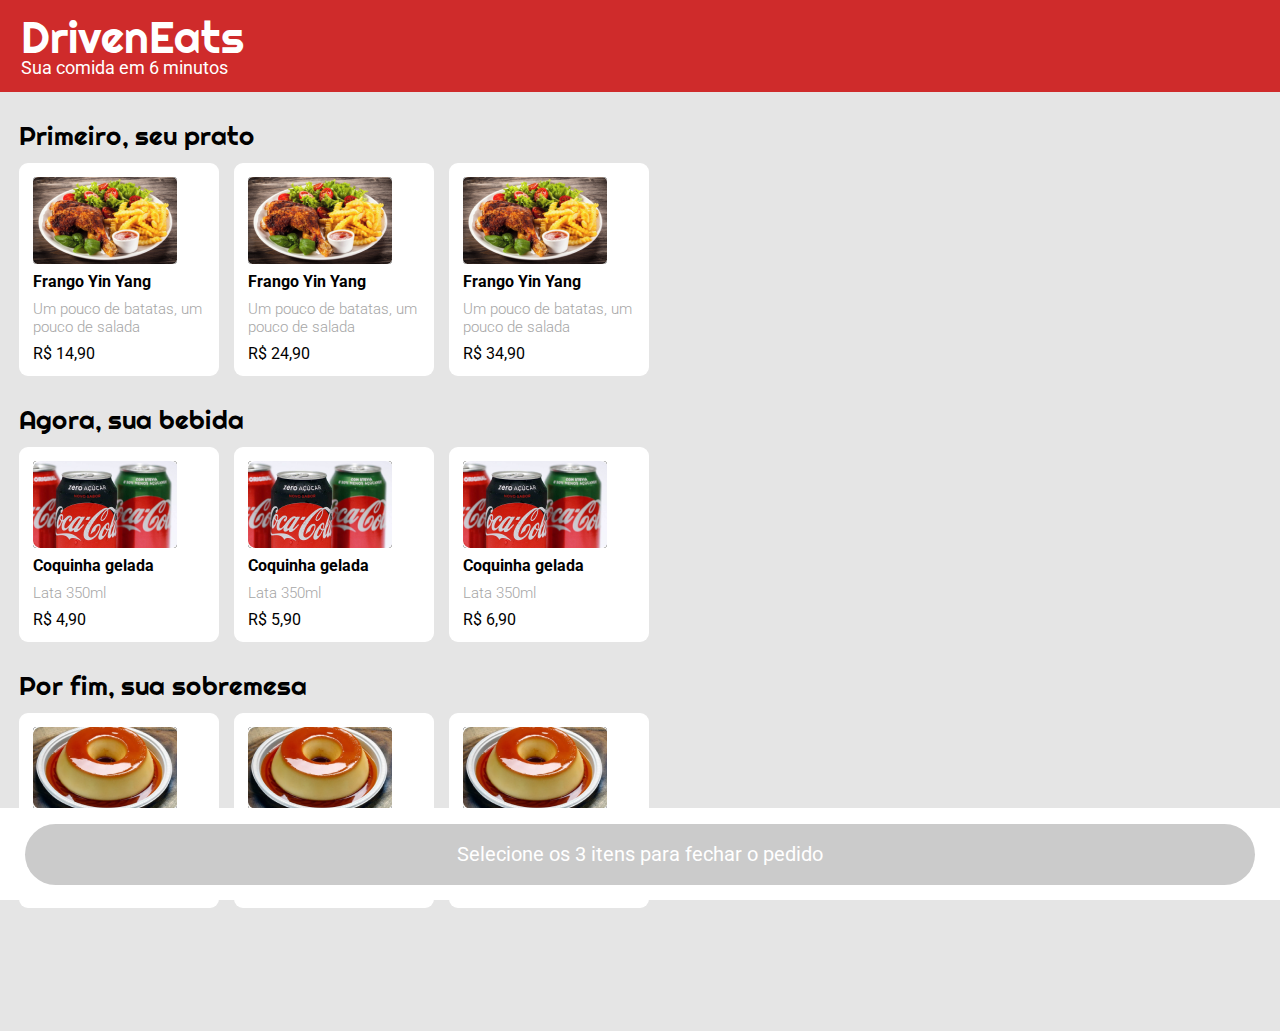
<file: index.html>
<!DOCTYPE html>
<html>
	<head>
		<meta charset="UTF-8" />
		<meta name="viewport" content="width=device-width, initial-scale=1.0" />

		<title>Driven Eats</title>

		<link rel="stylesheet" href="./src/css/reset.css" />
		<link rel="stylesheet" href="./src/css/topbar.css" />
		<link rel="stylesheet" href="./src/css/main.css" />
		<link rel="stylesheet" href="./src/css/corpo.css" />
		<link rel="stylesheet" href="./src/css/bottombar.css" />
		<link rel="preconnect" href="https://fonts.googleapis.com" />
		<link rel="preconnect" href="https://fonts.gstatic.com" crossorigin />
		<link
			href="https://fonts.googleapis.com/css2?family=Righteous&family=Roboto:ital,wght@0,300;0,400;0,700;1,100&display=swap"
			rel="stylesheet"
		/>
	</head>
	<body>
		<div class="main">
			<div class="top-bar">
				<h1>DrivenEats</h1>
				<h2>Sua comida em 6 minutos</h2>
			</div>
			<div class="corpo">
				<div class="opcoes">
					<h1>Primeiro, seu prato</h1>
					<div class="lista-opcoes prato">
						<div class="opcao" onclick="selecionarPrato(this)">
							<img src="./src/img/prato.png" />
							<div class="descricoes">
								<h1>Frango Yin Yang</h1>
								<h2>Um pouco de batatas, um pouco de salada</h2>
								<p>R$ 14,90</p>
							</div>
						</div>
						<div class="opcao" onclick="selecionarPrato(this)">
							<img src="./src/img/prato.png" />
							<div class="descricoes">
								<h1>Frango Yin Yang</h1>
								<h2>Um pouco de batatas, um pouco de salada</h2>
								<p>R$ 24,90</p>
							</div>
						</div>
						<div class="opcao" onclick="selecionarPrato(this)">
							<img src="./src/img/prato.png" />
							<div class="descricoes">
								<h1>Frango Yin Yang</h1>
								<h2>Um pouco de batatas, um pouco de salada</h2>
								<p>R$ 34,90</p>
							</div>
						</div>
					</div>
				</div>
				<div class="opcoes">
					<h1>Agora, sua bebida</h1>
					<div class="lista-opcoes bebida">
						<div class="opcao" onclick="selecionarBebida(this)">
							<img src="./src/img/coca.png" />
							<div class="descricoes">
								<h1>Coquinha gelada</h1>
								<h2>Lata 350ml</h2>
								<p>R$ 4,90</p>
							</div>
						</div>
						<div class="opcao" onclick="selecionarBebida(this)">
							<img src="./src/img/coca.png" />
							<div class="descricoes">
								<h1>Coquinha gelada</h1>
								<h2>Lata 350ml</h2>
								<p>R$ 5,90</p>
							</div>
						</div>
						<div class="opcao" onclick="selecionarBebida(this)">
							<img src="./src/img/coca.png" />
							<div class="descricoes">
								<h1>Coquinha gelada</h1>
								<h2>Lata 350ml</h2>
								<p>R$ 6,90</p>
							</div>
						</div>
					</div>
				</div>
				<div class="opcoes">
					<h1>Por fim, sua sobremesa</h1>
					<div class="lista-opcoes sobremesa">
						<div class="opcao" onclick="selecionarSobremesa(this)">
							<img src="./src/img/sobremesa.png" />
							<div class="descricoes">
								<h1>Pudim</h1>
								<h2>Apenas podeim</h2>
								<p>R$ 7,90</p>
							</div>
						</div>
						<div class="opcao" onclick="selecionarSobremesa(this)">
							<img src="./src/img/sobremesa.png" />
							<div class="descricoes">
								<h1>Pudim</h1>
								<h2>Apenas podeim</h2>
								<p>R$ 9,90</p>
							</div>
						</div>
						<div class="opcao" onclick="selecionarSobremesa(this)">
							<img src="./src/img/sobremesa.png" />
							<div class="descricoes">
								<h1>Pudim</h1>
								<h2>Apenas podeim</h2>
								<p>R$ 17,90</p>
							</div>
						</div>
					</div>
				</div>
			</div>
			<div class="bottom-bar">
				<div class="btn-pedido-pendente">
					Selecione os 3 itens para fechar o pedido
				</div>
				<div class="btn-pedido-pronto" onclick="enviarPedido()">
					Fechar pedido
				</div>
			</div>
		</div>

		<script src="./src/script/prato.js"></script>
	</body>
</html>
</file>
<file: src/css/topbar.css>
.top-bar {
	width: 100%;
	height: 92px;
	background-color: #cf2b2b;
	color: #ffffff;
	font-family: "Righteous", cursive;
	position: fixed;
	top: 0px;
	display: flex;
	flex-direction: column;
	justify-content: center;
	padding-left: 21px;
}

.top-bar > h1 {
	font-size: 44px;
}

.top-bar > h2 {
	font-family: "Roboto", sans-serif;
	font-weight: normal;
	font-size: 18px;
}
</file>
<file: src/css/main.css>
body {
	background-color: #e5e5e5;
	font-family: "Roboto", sans-serif;
}

/* Hide scrollbar for Chrome, Safari and Opera */
*::-webkit-scrollbar {
	display: none;
}

/* Hide scrollbar for IE, Edge and Firefox */
.example {
	-ms-overflow-style: none; /* IE and Edge */
	scrollbar-width: none; /* Firefox */
}
</file>
<file: src/css/corpo.css>
.corpo {
	padding-top: 92px;
	padding-bottom: 92px;
}

.opcoes {
	margin: 31px 0px 31px 19px;
}

.opcoes > h1 {
	font-family: Righteous;
	font-size: 26px;
}

.lista-opcoes {
	display: flex;
	flex-direction: row;
	overflow-x: scroll;
	width: 95%;
	margin-top: 14px;
}

.opcao {
	width: 172px;
	background: #ffffff;
	display: flex;
	flex-direction: column;
	border-radius: 9px;
	margin-right: 15px;
	padding: 14px;
	border-radius: 9px;
}

.opcao > img {
	width: 144px;
	height: 87px;
	border-radius: 4px;
}

.descricoes {
	display: flex;
	flex-direction: column;
	justify-content: space-around;
	font-size: 16px;
	height: 100%;
}

.descricoes > * {
	padding-top: 10px;
}

.descricoes > h1 {
	font-weight: bold;
}

.descricoes > h2 {
	font-size: 15px;
	line-height: 18px;
	font-weight: 300;
	color: #a6a6a6;
}

.selecionado {
	border: 4px solid #32b72f;
	/* border-style: inset; */
	/* inset */
}
</file>
<file: src/css/bottombar.css>
.bottom-bar {
	width: 100%;
	height: 92px;
	background-color: #ffffff;
	position: fixed;
	bottom: 0px;
	display: flex;
	justify-content: center;
	align-items: center;
}

.btn-pedido-pendente {
	margin: 15px 25px;
	width: 100%;
	height: 61px;
	border-radius: 50px;

	background: #cbcbcb;

	display: flex;
	justify-content: center;
	align-items: center;
	color: #ffffff;
	font-size: 20px;
}

.btn-pedido-pronto {
	margin: 15px 25px;
	width: 100%;
	height: 61px;
	border-radius: 50px;

	background: #32b72f;

	display: none;
	justify-content: center;
	align-items: center;
	color: #ffffff;
	font-size: 20px;
}
</file>
